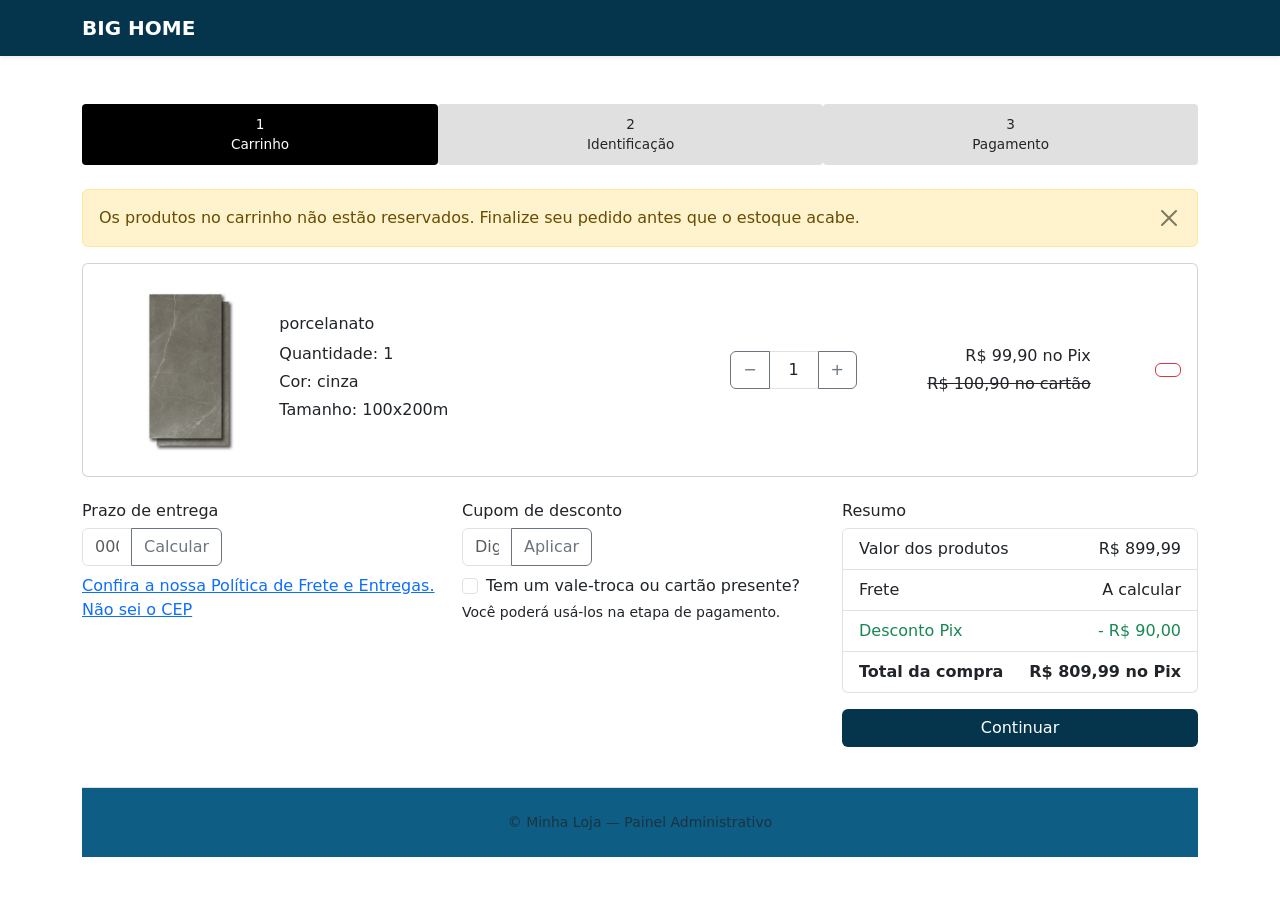
<file: PAGINAS_CLIENTE/carrinho.html>
<!doctype html>
<html lang="en">
  <head>
    <meta charset="utf-8">
    <meta name="viewport" content="width=device-width, initial-scale=1">
    <title>Bootstrap demo</title>

    <link href="https://cdn.jsdelivr.net/npm/bootstrap@5.3.8/dist/css/bootstrap.min.css" rel="stylesheet" integrity="sha384-sRIl4kxILFvY47J16cr9ZwB07vP4J8+LH7qKQnuqkuIAvNWLzeN8tE5YBujZqJLB" crossorigin="anonymous">

    <link rel="stylesheet" href="../CSS/carrinho.css" />

  </head>
 <body>
   <!-- 1) Menu de navegação -->
  <nav class="carrinho navbar navbar-expand-lg navbar-dark shadow-sm">
    <div class="container">
      <a class="navbar-brand fw-bold" href="#">BIG HOME</a>
      <button class="navbar-toggler" type="button" data-bs-toggle="collapse" data-bs-target="#topNav" aria-controls="topNav" aria-expanded="false" aria-label="Alternar navegação">
        <span class="navbar-toggler-icon"></span>
      </button>

      
    </div>
  </nav>

  <div class="container my-5">

    <!-- Barra de progresso -->
    <div class="progressbar d-flex mb-4">
      <div class="step active flex-fill text-center">1<br>Carrinho</div>
      <div class="step flex-fill text-center">2<br>Identificação</div>
      <div class="step flex-fill text-center">3<br>Pagamento</div>
    </div>

    <!-- Aviso -->
    <div class="alert alert-warning d-flex justify-content-between align-items-center" role="alert">
      Os produtos no carrinho não estão reservados. Finalize seu pedido antes que o estoque acabe.
      <button type="button" class="btn-close" data-bs-dismiss="alert" aria-label="Close"></button>
    </div>

    <!-- Produtos -->
    <div class="card mb-4">
      <div class=" row g-0 p-3 align-items-center">
        <div class="col-md-2">
          <img src="../IMG/265141-4.webp" class="img-fluid" alt="Produto">
        </div>
        <div class="col-md-5">
          <h6>porcelanato</h6>
          <p class="mb-1">Quantidade: 1</p>
          <p class="mb-1">Cor: cinza</p>
          <p class="mb-1">Tamanho: 100x200m</p>
         
        </div>
        <div class="col-md-2 d-flex align-items-center">
          <div class="input-group">
            <button class="btn btn-outline-secondary" type="button">−</button>
            <input type="text" class="form-control text-center" value="1">
            <button class="btn btn-outline-secondary" type="button">+</button>
          </div>
        </div>
        <div class="col-md-2 text-end">
          <p class="mb-1">R$ 99,90 no Pix</p>
          <p class="text-decoration-line-through mb-0">R$ 100,90 no cartão</p>
        </div>
        <div class="col-md-1 text-end">
          <button class="btn btn-outline-danger"><i class="bi bi-trash"></i></button>
        </div>
      </div>
    </div>

    <!-- Seção cálculo e resumo -->
    <div class="row mb-4">
      <!-- Prazo de entrega -->
      <div class="col-md-4 mb-3">
        <h6>Prazo de entrega</h6>
        <div class="input-group mb-2">
          <input type="text" class="form-control" placeholder="00000-000">
          <button class="btn btn-outline-secondary" type="button">Calcular</button>
        </div>
        <a href="#">Confira a nossa Política de Frete e Entregas.</a><br>
        <a href="#">Não sei o CEP</a>
      </div>

      <!-- Cupom -->
      <div class="col-md-4 mb-3">
        <h6>Cupom de desconto</h6>
        <div class="input-group mb-2">
          <input type="text" class="form-control" placeholder="Digite seu cupom">
          <button class="btn btn-outline-secondary" type="button">Aplicar</button>
        </div>
        <div class="form-check">
          <input class="form-check-input" type="checkbox" value="" id="valePresente">
          <label class="form-check-label" for="valePresente">
            Tem um vale-troca ou cartão presente?
          </label>
        </div>
        <small>Você poderá usá-los na etapa de pagamento.</small>
      </div>

      <!-- Resumo -->
      <div class="col-md-4 mb-3">
        <h6>Resumo</h6>
        <ul class="list-group">
          <li class="list-group-item d-flex justify-content-between">
            Valor dos produtos <span>R$ 899,99</span>
          </li>
          <li class="list-group-item d-flex justify-content-between">
            Frete <span>A calcular</span>
          </li>
          <li class="list-group-item d-flex justify-content-between text-success">
            Desconto Pix <span>- R$ 90,00</span>
          </li>
          <li class="list-group-item d-flex justify-content-between fw-bold">
            Total da compra <span>R$ 809,99 no Pix</span>
          </li>
        </ul>
        <button class="carrinho text-white btn  w-100 mt-3">Continuar</button>
      </div>
    </div>

    
    <!-- Rodapé (igual ao anterior) -->
    <footer class="carrinho2 footer py-4  border-top">
      <div class="container text-center small text-muted">
        © <span id="year"></span> Minha Loja — Painel Administrativo
      </div>
    </footer>

  </div>

  <script src="https://cdn.jsdelivr.net/npm/bootstrap@5.3.0/dist/js/bootstrap.bundle.min.js"></script>
</body>
</html>
</file>
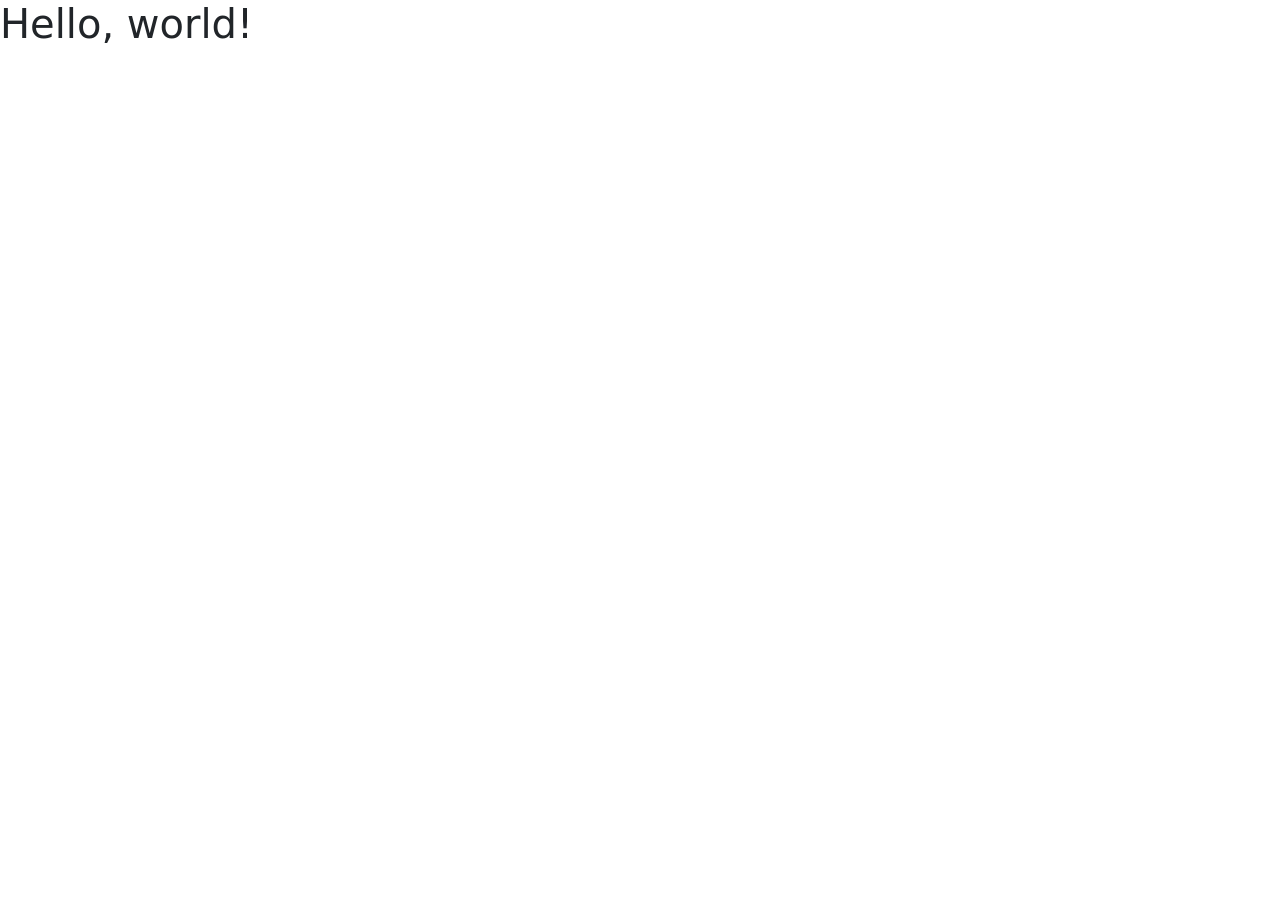
<file: PAGINAS_CLIENTE/chat.html>
<!doctype html>
<html lang="en">
  <head>
    <meta charset="utf-8">
    <meta name="viewport" content="width=device-width, initial-scale=1">
    <title>Bootstrap demo</title>
    <link href="https://cdn.jsdelivr.net/npm/bootstrap@5.3.8/dist/css/bootstrap.min.css" rel="stylesheet" integrity="sha384-sRIl4kxILFvY47J16cr9ZwB07vP4J8+LH7qKQnuqkuIAvNWLzeN8tE5YBujZqJLB" crossorigin="anonymous">
  </head>
  <body>
    <h1>Hello, world!</h1>
  </body>
</html>
</file>
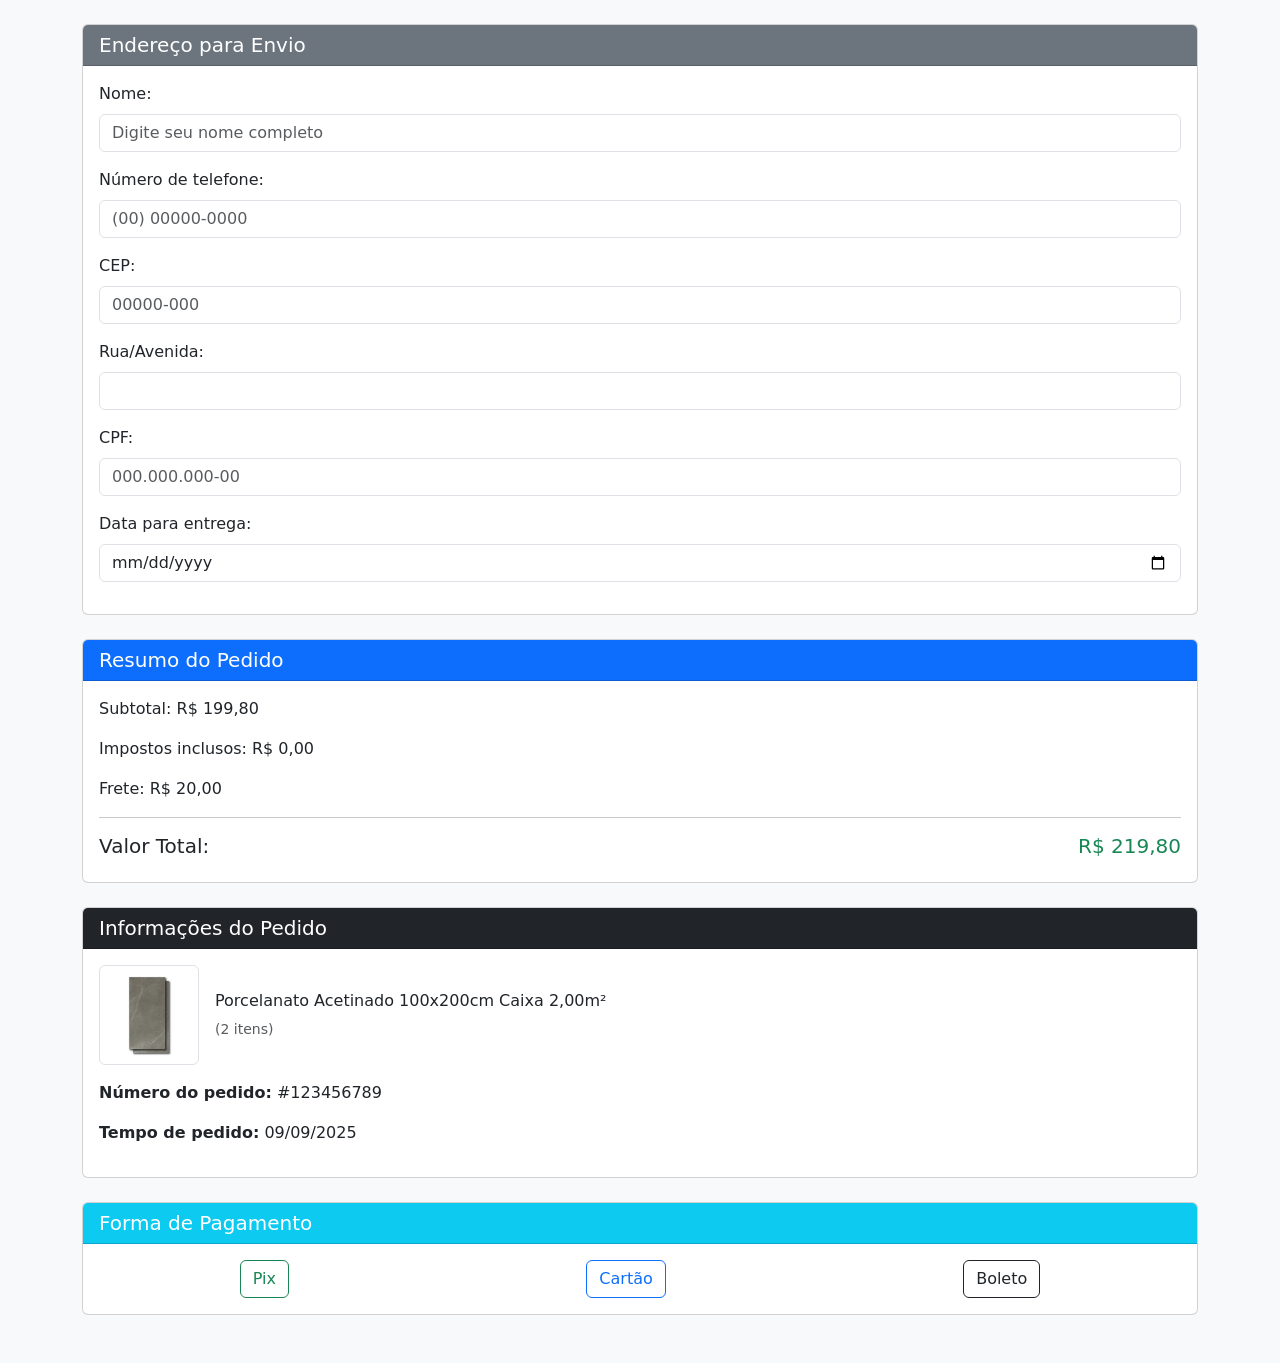
<file: PAGINAS_CLIENTE/pagamento.html>
<!doctype html>
<html lang="en">
  <head>
    <meta charset="utf-8">
    <meta name="viewport" content="width=device-width, initial-scale=1">
    <title>Bootstrap demo</title>
    <link href="https://cdn.jsdelivr.net/npm/bootstrap@5.3.8/dist/css/bootstrap.min.css" rel="stylesheet" integrity="sha384-sRIl4kxILFvY47J16cr9ZwB07vP4J8+LH7qKQnuqkuIAvNWLzeN8tE5YBujZqJLB" crossorigin="anonymous">
  </head>
  <body>
  <body class="bg-light">

<div class="container py-4">

  <!-- Inicio - Endereço ------------------------- -->
  <div class="card mb-4">
    <div class="card-header bg-secondary text-white">
      <h5 class="mb-0">Endereço para Envio</h5>
    </div>
    <div class="card-body">
      <form>
        <div class="mb-3">
          <label class="form-label">Nome:</label>
          <input type="text" class="form-control" placeholder="Digite seu nome completo">
        </div>
        <div class="mb-3">
          <label class="form-label">Número de telefone:</label>
          <input type="tel" class="form-control" placeholder="(00) 00000-0000">
        </div>
        <div class="mb-3">
          <label class="form-label">CEP:</label>
          <input type="text" class="form-control" placeholder="00000-000">
        </div>
        <div class="mb-3">
          <label class="form-label">Rua/Avenida:</label>
          <input type="text" class="form-control">
        </div>
        <div class="mb-3">
          <label class="form-label">CPF:</label>
          <input type="text" class="form-control" placeholder="000.000.000-00">
        </div>
        <div class="mb-3">
          <label class="form-label">Data para entrega:</label>
          <input type="date" class="form-control">
        </div>
      </form>
    </div>
  </div>
  <!-- Fim - Endereço ---------------------------- -->

  <!-- Inicio - Resumo --------------------------- -->
  <div class="card mb-4">
    <div class="card-header bg-primary text-white">
      <h5 class="mb-0">Resumo do Pedido</h5>
    </div>
    <div class="card-body">
      <p>Subtotal: R$ 199,80</p>
      <p>Impostos inclusos: R$ 0,00</p>
      <p>Frete: R$ 20,00</p>
      <hr>
      <h5>Valor Total: <span class="float-end text-success">R$ 219,80</span></h5>
    </div>
  </div>
  <!-- Fim - Resumo ------------------------------ -->

  <!-- Inicio - Detalhes do Pedido --------------- -->
  <div class="card mb-4">
    <div class="card-header bg-dark text-white">
      <h5 class="mb-0">Informações do Pedido</h5>
    </div>
    <div class="card-body">
      <div class="d-flex align-items-center mb-3">
        <img src="../IMG/265141-4.webp" alt="Produto" class="img-thumbnail me-3" style="max-width:100px;">
        <div>
          <p class="mb-1">Porcelanato Acetinado 100x200cm Caixa 2,00m²</p>
          <small class="text-muted">(2 itens)</small>
        </div>
      </div>
      <p><strong>Número do pedido:</strong> #123456789</p>
      <p><strong>Tempo de pedido:</strong> 09/09/2025</p>
    </div>
  </div>
  <!-- Fim - Detalhes do Pedido ------------------ -->

  <!-- Inicio - Forma de Pagamento --------------- -->
  <div class="card mb-4">
    <div class="card-header bg-info text-white">
      <h5 class="mb-0">Forma de Pagamento</h5>
    </div>
    <div class="card-body text-center">
      <div class="d-flex justify-content-around flex-wrap gap-3">
        <button class="btn btn-outline-success" onclick="mostrarPagamento('pix')">Pix</button>
        <button class="btn btn-outline-primary" onclick="mostrarPagamento('cartao')">Cartão</button>
        <button class="btn btn-outline-dark" onclick="mostrarPagamento('boleto')">Boleto</button>
      </div>
    </div>
  </div>
  <!-- Fim - Forma de Pagamento ------------------ -->

  <!-- Inicio - Área Dinâmica Pagamento ----------- -->
  <div id="areaPagamento" class="card p-4 d-none">
    <!-- Aqui entra o conteúdo via JS -->
  </div>
  <!-- Fim - Área Dinâmica Pagamento ------------- -->

</div>

<script src="https://cdn.jsdelivr.net/npm/bootstrap@5.3.2/dist/js/bootstrap.bundle.min.js"></script>
<script>
  function mostrarPagamento(tipo) {
    const area = document.getElementById("areaPagamento");
    area.classList.remove("d-none");

    if (tipo === "pix") {
      area.innerHTML = `
        <h5 class="text-success">Pagamento via Pix</h5>
        <p>Escaneie o QR Code ou copie o código abaixo:</p>
        <div class="text-center">
          <img src="https://api.qrserver.com/v1/create-qr-code/?size=150x150&data=chavepix123" alt="QR Code Pix" class="mb-3">
          <button class="btn btn-dark" onclick="copiarPix()">Copiar código</button>
        </div>
      `;
    }

    if (tipo === "cartao") {
      area.innerHTML = `
        <h5 class="text-primary">Pagamento com Cartão</h5>
        <form>
          <div class="mb-3">
            <label class="form-label">Número do Cartão</label>
            <input type="text" class="form-control" placeholder="0000 0000 0000 0000">
          </div>
          <div class="row">
            <div class="col-md-6 mb-3">
              <label class="form-label">Validade</label>
              <input type="text" class="form-control" placeholder="MM/AA">
            </div>
            <div class="col-md-6 mb-3">
              <label class="form-label">CVV</label>
              <input type="text" class="form-control" placeholder="000">
            </div>
          </div>
          <button class="btn btn-success w-100">Pagar</button>
        </form>
      `;
    }

    if (tipo === "boleto") {
      area.innerHTML = `
        <h5 class="text-dark">Pagamento via Boleto</h5>
        <p>O boleto será gerado e enviado para o seu e-mail.</p>
        <button class="btn btn-warning">Gerar Boleto</button>
      `;
    }
  }

  function copiarPix() {
    navigator.clipboard.writeText("chavepix123");
    alert("Código Pix copiado!");
  }
</script>
  </body>
</html>
</file>
<file: CSS/carrinho.css>
/* Barra de progresso */
.progressbar {
  display: flex;
  margin-bottom: 2rem;
}
.step {
  padding: 10px 0;
  background-color: #e0e0e0;
  position: relative;
  font-size: 0.85rem;
  border-radius: 4px;
}
.step.active {
  background-color: #000;
  color: #fff;
}
.step:not(:last-child)::after {
  content: '';
  position: absolute;
  right: -50%;
  top: 50%;
  transform: translateY(-50%);
  width: 100%;
  height: 4px;
  background-color: #e0e0e0;
  z-index: -1;
}
.step.active:not(:last-child)::after {
  background-color: #000;
}

/* Inputs de quantidade */
.input-group input {
  max-width: 50px;
}
.carrinho{
    background-color: #05354D;
}
.carrinho2{
    background-color:#0d5d85 ;
}
</file>
